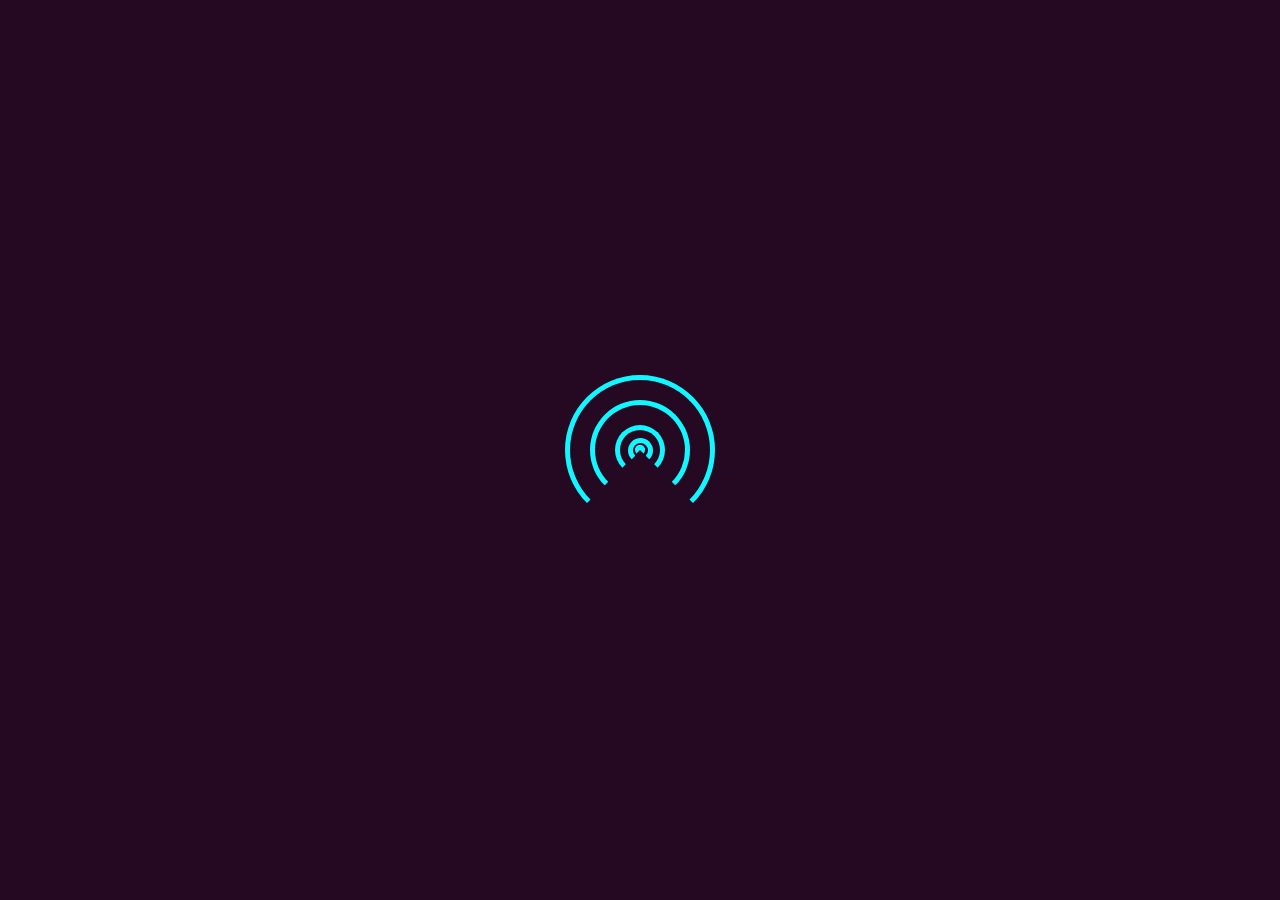
<file: index.html>
<!DOCTYPE html>
<html lang="en">
<head>
    <meta charset="UTF-8">
    <meta name="viewport" content="width=device-width, initial-scale=1.0">
    <title>Champion || Portfolio Website</title>
    <link rel="stylesheet" href="./Stylesheet/style.css">
    <link rel="stylesheet" href="./Stylesheet/media-quary.css">
    <link rel="stylesheet" href="./Stylesheet/circle-loader.css">
   <link rel="icon" href="./My-Image/E-logo3 (1).png" type="image/x-icon">
    <link href='https://unpkg.com/boxicons@2.1.4/css/boxicons.min.css' rel='stylesheet'>
    <link rel="preconnect" href="https://fonts.googleapis.com">
<link rel="preconnect" href="https://fonts.gstatic.com" crossorigin>
<link href="https://fonts.googleapis.com/css2?family=Poppins:ital,wght@0,100;0,200;0,300;0,400;0,500;0,600;0,700;0,800;0,900;1,100;1,200;1,300;1,400;1,500;1,600;1,700;1,800;1,900&display=swap" rel="stylesheet">
<!-- AOS CSS -->
<link href="https://cdn.jsdelivr.net/npm/aos@2.3.4/dist/aos.css" rel="stylesheet">
</head>
<body>


     <!-- Your existing HTML content -->
    
        <!-- Loader -->
        <div id="loader-container">
            <div class="loader loader-1"></div>
            <div class="loader loader-2"></div>
            <div class="loader loader-3"></div>
            <div class="loader loader-4"></div>
            <div class="loader loader-5"></div>
        </div>

    
    <!-- header site -->

    <header>
        <div class="logo">
            <img src="./My-Image/E-logo3 (1).png" alt="" width="100px" height="auto" loading="lazy">
             <!-- <h5 class="log">champion-tech</h5> -->
        </div>
        <ul class="navlist">
            <li><a href="./index.html">Home</a></li>
            <li><a href="./Portfolio/about.html">About</a></li>
            <li><a href="./Portfolio/service.html">Services</a></li>
            <li><a href="./Portfolio/skills.html">Skills</a></li>
             <li><a href="./Portfolio/portfolio.html">Portfolio</a></li>
            <li><a href="./Portfolio/contact.html">Contact</a></li>
        </ul>
        <div id="menu-icon" class="bx bx-menu"></div> 
    </header>

 

    <!--home section----------------------------------------->

    <section id="home" class="home">
        <div class="home-content">
            <h1>Hi! I'm Isaac Miracle Ifeanyi</h1>
            <div class="change-text">
                <h3>i'm a</h3>
                <h3>
                    <span class="word">Web&nbsp;Developer</span>
                    <span class="word">Cycber&nbsp;Security&nbsp;Expert</span>
                    <span class="word">Net&nbsp;worker</span>
                </h3>
            </div>

            <p>
                Web Developer and Cybersecurity Expert focused on crafting user-friendly web applications while implementing robust security measures to safeguard digital assets.  
                
            </p>

            <div class="info-box">
                <div class="email-info">
                    <h5>Email :</h5>
                    <span><a href="#">isaacmiracleifeanyidetails@gmail.com</a></span>
                </div>
                <div class="contact-info">
                    <h5>Phone :</h5>
                    <span><a href="#">08126900177</a></span>
                    <span><a href="#">09082876719</span>
                </div>
            </div>


            <div class="btn-box">
                <a href="./Portfolio/contact.html" class="btn">Contact me</a>
            </div>


            <div class="social-icons">
                <a href="#"><i class='bx bxl-facebook'></i></a>
                <a href="#"><i class='bx bxl-instagram' ></i></a>
                <a href="#"><i class='bx bxl-twitter' ></i></a>
                <a href="#"><i class='bx bx-git-merge' ></i></a>
                <a href="#"><i class='bx bxl-github' ></i></a>
            </div> 
            
        </div>

        <div class="home-image" data-aos="zoom-in">
            <div class="img-box">
                <img src="./My-Image/IMG_1337.JPG" alt="" loading="lazy">
            </div>
        </div>
    </section>

    <!--footer section----------------------------------------->
<!-- 
    <footer>
        <p>Copyright &copy; 2024 by champion-tech || All Right Reservd</p>
        <a href="../index.html"><i class='bx bx-up-arrow-alt'></i></a>
    </footer> -->


        <!-- script JS -->
    <script src="./Js/script.js"></script>
      <!-- header JS -->
    <script src="./Js/header.js"></script>
   <!-- AOS JS -->
<script src="https://cdn.jsdelivr.net/npm/aos@2.3.4/dist/aos.js"></script>

<script>
  AOS.init();
</script>

</body>
</html>
</file>
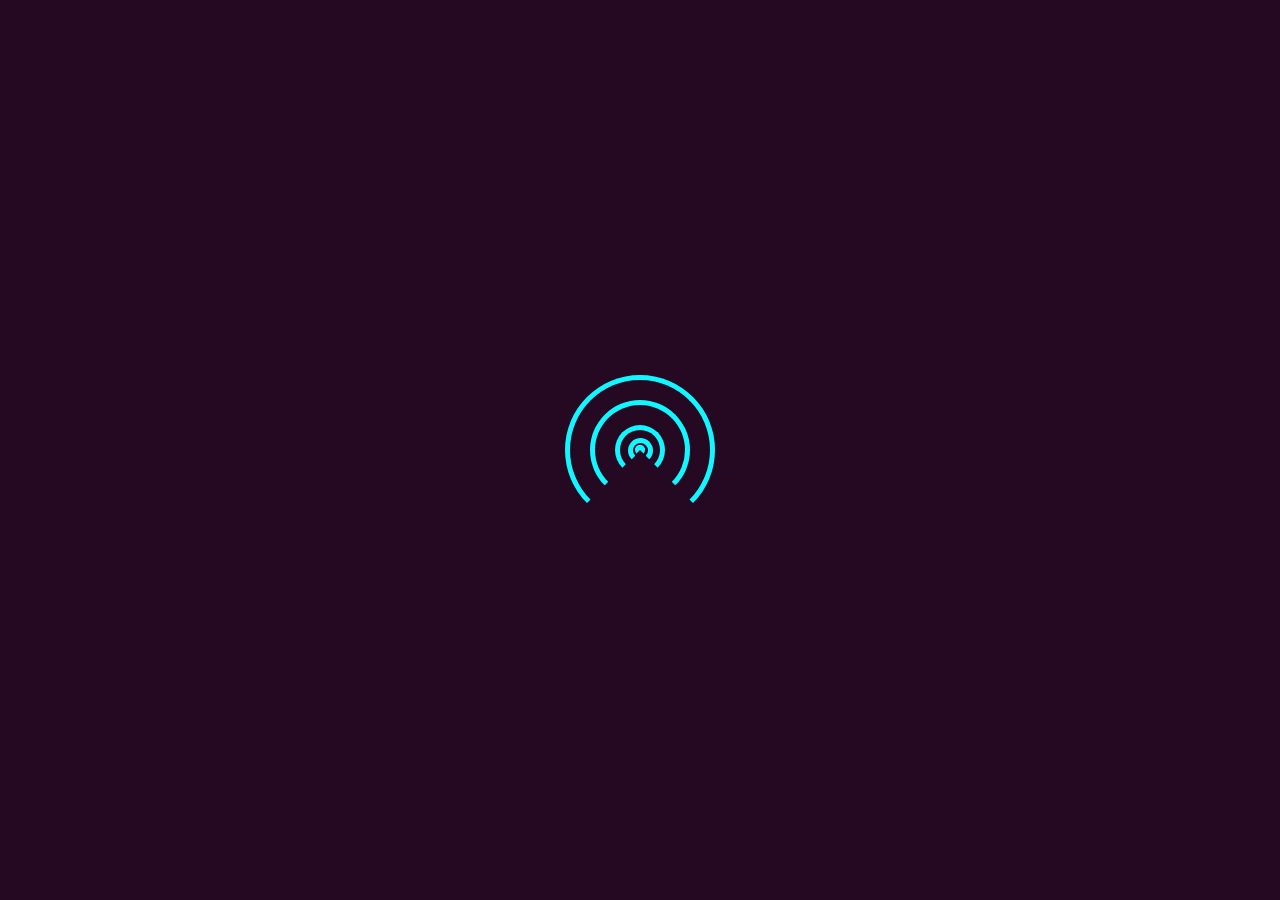
<file: Portfolio/about.html>
<!DOCTYPE html>
<html lang="en">
<head>
    <meta charset="UTF-8">
    <meta name="viewport" content="width=device-width, initial-scale=1.0">
    <title>Champion || Portfolio Website</title>
    <link rel="stylesheet" href="../Stylesheet/style.css">
    <link rel="stylesheet" href="../Stylesheet/media-quary.css">
    <link rel="stylesheet" href="../Stylesheet/circle-loader.css">
    <link rel="icon" href="../My-Image/E-logo3 (1).png" type="image/x-icon">
    <link href='https://unpkg.com/boxicons@2.1.4/css/boxicons.min.css' rel='stylesheet'>
    <link rel="preconnect" href="https://fonts.googleapis.com">
<link rel="preconnect" href="https://fonts.gstatic.com" crossorigin>
<link href="https://fonts.googleapis.com/css2?family=Poppins:ital,wght@0,100;0,200;0,300;0,400;0,500;0,600;0,700;0,800;0,900;1,100;1,200;1,300;1,400;1,500;1,600;1,700;1,800;1,900&display=swap" rel="stylesheet">
<!-- AOS CSS -->
<link href="https://cdn.jsdelivr.net/npm/aos@2.3.4/dist/aos.css" rel="stylesheet">
</head>
<body>


     <!-- Your existing HTML content -->
    
        <!-- Loader -->
        <div id="loader-container">
            <div class="loader loader-1"></div>
            <div class="loader loader-2"></div>
            <div class="loader loader-3"></div>
            <div class="loader loader-4"></div>
            <div class="loader loader-5"></div>
        </div>

    
    <!-- header site -->

    <header>
        <div class="logo">
            <img src="../My-Image/E-logo3 (1).png" alt="" width="100px" height="auto" loading="lazy">
             <!-- <h5 class="log">champion-tech</h5> -->
        </div>
        <ul class="navlist">
            <li><a href="../index.html">Home</a></li>
            <li><a href="../Portfolio/about.html">About</a></li>
            <li><a href="../Portfolio/service.html">Services</a></li>
            <li><a href="../Portfolio/skills.html">Skills</a></li>
             <li><a href="../Portfolio/portfolio.html">Portfolio</a></li>
            <li><a href="../Portfolio/contact.html">Contact</a></li>
        </ul> 
        <div id="menu-icon" class="bx bx-menu"></div> 
    </header>
 
    
     <!--About section----------------------------------------->

     <section id="about" class="about">
        <div class="img-about" data-aos="zoom-in-up">
            <img src="../My-Image/IMG_1337.JPG" alt="" loading="lazy">
        </div>
    
        <div class="about-content" data-aos="zoom-in-up">
            <h2>Personal Insight</h2> <br>
            <p>
                Hi, I’m Isaac Miracle Ifeanyi, a seasoned web developer with years of experience in crafting responsive, user-friendly websites and web applications. My passion for coding and problem-solving drives me to stay at the forefront of web technologies and design trends. Over the years, I’ve honed my skills in HTML, CSS, JavaScript, and various frameworks, ensuring each project I undertake is built with precision and creativity.
                I thrive on turning complex challenges into seamless digital experiences, and I am committed to delivering high-quality work that meets the unique needs of each client. My portfolio showcases a range of projects, from sleek corporate websites to dynamic e-commerce platforms, reflecting my versatility and dedication to excellence.       
                <span id="more-text" style="display: none; color: #f5f5f5;">
                    When I’m not coding, I enjoy exploring new tech innovations, contributing to open-source projects, and continuously learning to keep my skills sharp. Let’s connect and create something amazing together.
                </span>
            </p>
    
            <div class="btn-box">   
                <a href="#" id="toggle-btn" class="btn butn">Read More!</a>
            </div>
        </div>
    </section>



    

    

        <!-- header JS -->
     <script src="../Js/header.js"></script>
        <!-- AOS JS -->
<script src="https://cdn.jsdelivr.net/npm/aos@2.3.4/dist/aos.js"></script>

<script>
  AOS.init();
</script>


    <!-- -----------Implement toggle functionality to show/hide additional text in the 'About Me' section ------------>
    <script>
        const toggleBtn = document.getElementById('toggle-btn');
        const moreText = document.getElementById('more-text');
        let isTextVisible = false;
    
        toggleBtn.addEventListener('click', function(event) {
            event.preventDefault();
            isTextVisible = !isTextVisible;
            moreText.style.display = isTextVisible ? 'inline' : 'none';
            toggleBtn.textContent = isTextVisible ? 'Read Less!' : 'Read More!';
        });
    </script>

</body>
</html>
</file>
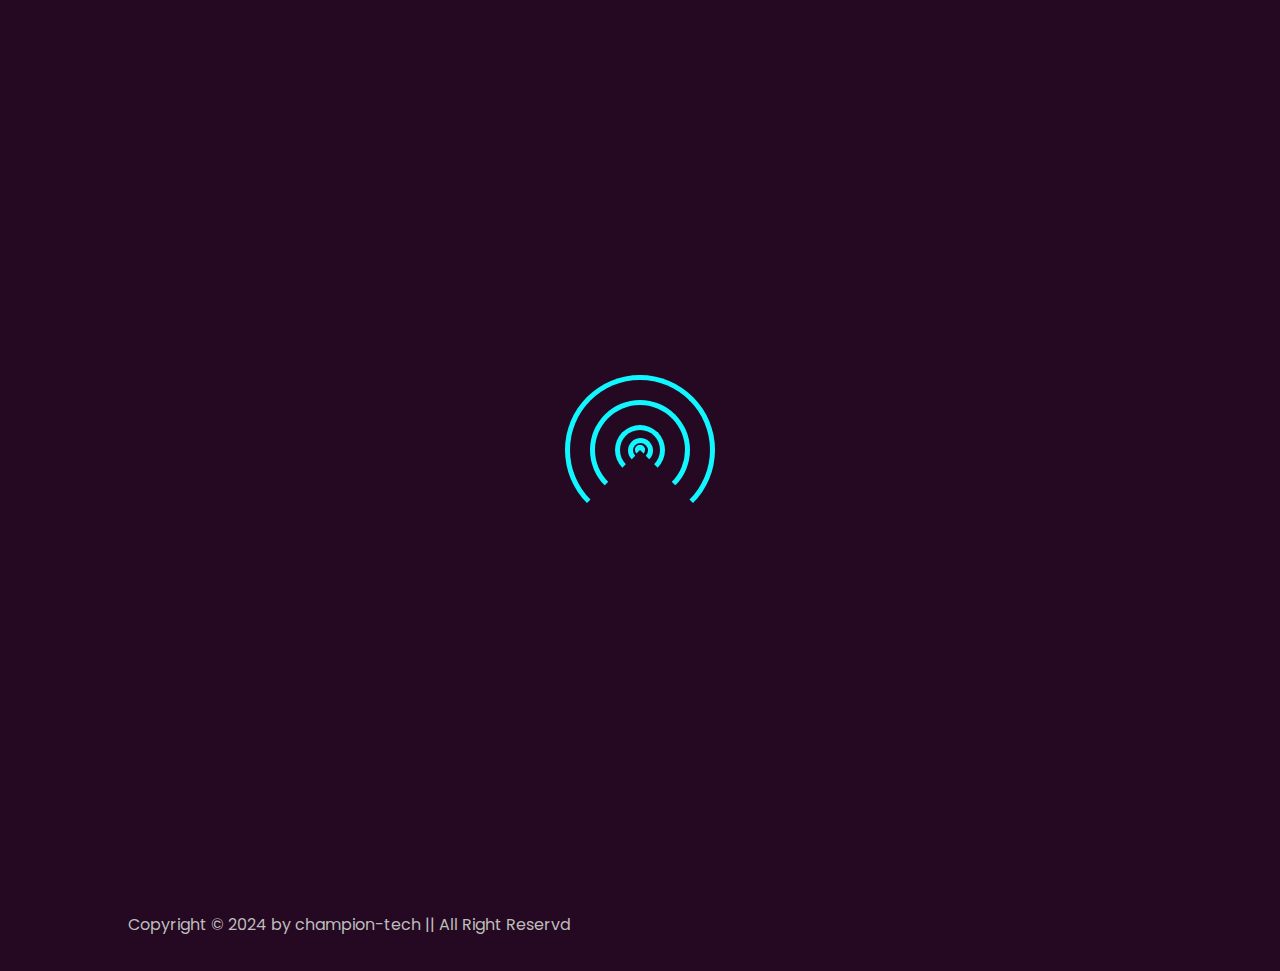
<file: Portfolio/contact.html>
<!DOCTYPE html>
<html lang="en">
<head>
    <meta charset="UTF-8">
    <meta name="viewport" content="width=device-width, initial-scale=1.0">
    <title>Champion || Portfolio Website</title>
    <link rel="stylesheet" href="../Stylesheet/style.css">
    <link rel="stylesheet" href="../Stylesheet/media-quary.css">
    <link rel="stylesheet" href="../Stylesheet/circle-loader.css">
    <link rel="icon" href="../My-Image/E-logo3 (1).png" type="image/x-icon">
    <link href='https://unpkg.com/boxicons@2.1.4/css/boxicons.min.css' rel='stylesheet'>
    <link rel="preconnect" href="https://fonts.googleapis.com">
<link rel="preconnect" href="https://fonts.gstatic.com" crossorigin>
<link href="https://fonts.googleapis.com/css2?family=Poppins:ital,wght@0,100;0,200;0,300;0,400;0,500;0,600;0,700;0,800;0,900;1,100;1,200;1,300;1,400;1,500;1,600;1,700;1,800;1,900&display=swap" rel="stylesheet">
<!-- AOS CSS -->
<link href="https://cdn.jsdelivr.net/npm/aos@2.3.4/dist/aos.css" rel="stylesheet">
</head>
<body>

    
    <!-- header site -->
  
    <header>
        <div class="logo">
            <img src="../My-Image/E-logo3 (1).png" alt="" width="100px" height="auto">
             <!-- <h5 class="log">champion-tech</h5> -->
        </div>
        <ul class="navlist">
            <li><a href="../index.html">Home</a></li>
            <li><a href="../Portfolio/about.html">About</a></li>
            <li><a href="../Portfolio/service.html">Services</a></li>
            <li><a href="../Portfolio/skills.html">Skills</a></li>
             <li><a href="../Portfolio/portfolio.html">Portfolio</a></li>
            <li><a href="../Portfolio/contact.html">Contact</a></li>
        </ul>
        <div id="menu-icon" class="bx bx-menu"></div> 
    </header>


    <!-- Your existing HTML content -->
    
        <!-- Loader -->
        <div id="loader-container">
            <div class="loader loader-1"></div>
            <div class="loader loader-2"></div>
            <div class="loader loader-3"></div>
            <div class="loader loader-4"></div>
            <div class="loader loader-5"></div>
        </div>


     <!--Contact section----------------------------------------->
     <section id="contact" class="contact">
        <div class="main-text">
            <span>Ask me questions</span>
            <h2>Contact Me</h2>
        </div>
    
        <form action="https://formspree.io/f/myzgwoab" method="POST">
            <input type="text" name="name" placeholder="Your Name" required>
            <input type="email" name="_replyto" placeholder="Your Email" required>
            <input type="text" name="address" placeholder="Your Address">
            <input type="text" name="phone" placeholder="Your Phone Number">
            <textarea name="message" cols="30" rows="10" placeholder="Your Message" required></textarea>
            <div class="btn-box formbtn">
                <button type="submit">Send Message</button>
            </div>
        </form>
    </section>
    


       <!--footer section----------------------------------------->

       <footer>
            <p>Copyright &copy; 2024 by champion-tech || All Right Reservd</p>
            <!-- <a href="../index.html"><i class='bx bx-up-arrow-alt'></i></a> -->
       </footer>

      <!-- header JS --> 
    <script src="../Js/header.js"></script>
       <!-- AOS JS -->
<script src="https://cdn.jsdelivr.net/npm/aos@2.3.4/dist/aos.js"></script>

<script>
  AOS.init();
</script>

</body>
</html>
</file>
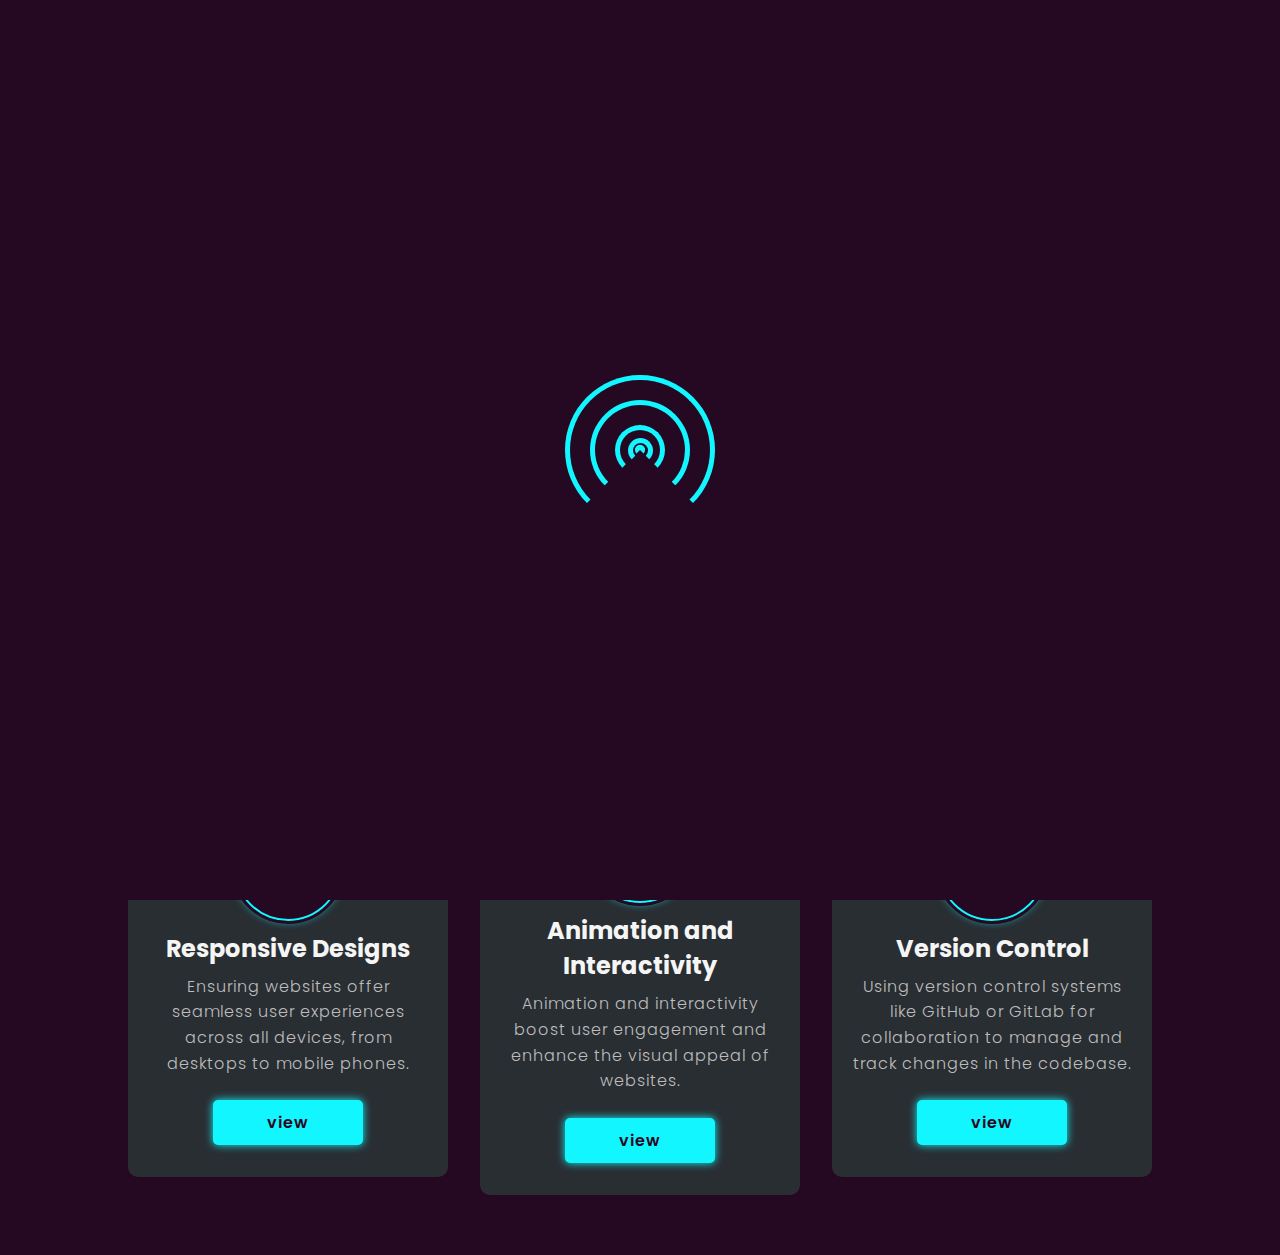
<file: Portfolio/service.html>
<!DOCTYPE html>
<html lang="en">
<head>
    <meta charset="UTF-8">
    <meta name="viewport" content="width=device-width, initial-scale=1.0">
    <title>Champion || Portfolio Website</title>
    <link rel="stylesheet" href="../Stylesheet/style.css">
    <link rel="stylesheet" href="../Stylesheet/media-quary.css">
    <link rel="stylesheet" href="../Stylesheet/circle-loader.css">
    <link href="https://unpkg.com/aos@2.3.1/dist/aos.css" rel="stylesheet">
    <link rel="icon" href="../My-Image/E-logo3 (1).png" type="image/x-icon">
    <link href='https://unpkg.com/boxicons@2.1.4/css/boxicons.min.css' rel='stylesheet'>
    <link rel="preconnect" href="https://fonts.googleapis.com">
<link rel="preconnect" href="https://fonts.gstatic.com" crossorigin>
<link href="https://fonts.googleapis.com/css2?family=Poppins:ital,wght@0,100;0,200;0,300;0,400;0,500;0,600;0,700;0,800;0,900;1,100;1,200;1,300;1,400;1,500;1,600;1,700;1,800;1,900&display=swap" rel="stylesheet">
<!-- AOS CSS -->
<link href="https://cdn.jsdelivr.net/npm/aos@2.3.4/dist/aos.css" rel="stylesheet">
</head>
<body>


    
    <!-- Your existing HTML content -->
    
        <!-- Loader -->
        <div id="loader-container">
            <div class="loader loader-1"></div>
            <div class="loader loader-2"></div>
            <div class="loader loader-3"></div>
            <div class="loader loader-4"></div>
            <div class="loader loader-5"></div>
        </div>

    
    <!-- header site -->

    <header>
        <div class="logo">
            <img src="../My-Image/E-logo3 (1).png" alt="" width="100px" height="auto" loading="lazy">
             <!-- <h5 class="log">champion-tech</h5> -->
        </div>
        <ul class="navlist">
            <li><a href="../index.html">Home</a></li>
            <li><a href="../Portfolio/about.html">About</a></li>
            <li><a href="../Portfolio/service.html">Services</a></li>
            <li><a href="../Portfolio/skills.html">Skills</a></li>
             <li><a href="../Portfolio/portfolio.html">Portfolio</a></li>
            <li><a href="../Portfolio/contact.html">Contact</a></li>
        </ul>
        <div id="menu-icon" class="bx bx-menu"></div> 
    </header>


     <!--service section----------------------------------------->

     <section id="services" class="services">
        <div class="main-text">
            <span>Ways I Can Support You</span>
            <h2>Our services</h2>
        </div>
        <div class="section-services">
            <div class="service-box"> 
                <i class='bx bx-webcam service-icon'></i>
                <h3>Web Development</h3>
                <p>
                    Designing and building fully tailored websites that reflect the client’s brand and meet specific business objectives, ensuring they are user-friendly.
                    <span class="more-text" style="display: none; color: #bdbdbd;"> This includes responsive designs, SEO-friendly structure, and optimized load times to improve user experience.</span>
                </p>
                <div class="btn-box service-btn">
                    <a href="#" class="toggle-btn btn butn">view</a>
                </div>           
            </div>
        
            <div class="service-box">
                <i class='bx bx-library service-icon'></i>
                <h3>Frameworks and Libraries</h3>
                <p>
                    Utilizing front-end frameworks and libraries like React, Angular, or Vue.js to build dynamic and interactive web applications.
                    <span class="more-text" style="display: none; color: #bdbdbd;"> These tools speed up development, ensure maintainability, and allow us to create rich user experiences with fewer resources.</span>
                </p>
                <div class="btn-box service-btn">
                    <a href="#" class="toggle-btn btn butn">view</a>
                </div>  
            </div>
        
            <div class="service-box">
                <i class='bx bxl-sketch service-icon'></i>
                <h3>Website Security</h3>
                <p>
                    Applying robust security measures to safeguard websites against cyber threats and vulnerabilities.
                    <span class="more-text" style="display: none; color: #bdbdbd;"> This includes setting up secure firewalls, regular security audits, and implementing SSL certificates.</span>
                </p>
                <div class="btn-box service-btn">
                    <a href="#" class="toggle-btn btn butn">view</a>
                </div>  
            </div>  
            
            <div class="service-box">
                <i class='bx bxl-medium service-icon'></i>
                <h3>Responsive Designs</h3>
                <p>
                    Ensuring websites offer seamless user experiences across all devices, from desktops to mobile phones.
                    <span class="more-text" style="display: none; color: #bdbdbd;"> Our designs adapt beautifully to various screen sizes, optimizing usability and accessibility.</span>
                </p>
                <div class="btn-box service-btn">
                    <a href="#" class="toggle-btn btn butn">view</a>
                </div>  
            </div> 
        
            <div class="service-box">
                <i class='bx bxs-conversation service-icon'></i>
                <h3>Animation and Interactivity</h3>
                <p>
                    Animation and interactivity boost user engagement and enhance the visual appeal of websites.
                    <span class="more-text" style="display: none; color: #bdbdbd;"> Interactive elements create enjoyable user experiences and can highlight essential features effectively.</span>
                </p>
                <div class="btn-box service-btn">
                    <a href="#" class="toggle-btn btn butn">view</a>
                </div>  
            </div> 
        
            <div class="service-box">
                <i class='bx bxl-gitlab service-icon'></i>
                <h3>Version Control</h3>
                <p>
                    Using version control systems like GitHub or GitLab for collaboration to manage and track changes in the codebase.
                    <span class="more-text" style="display: none; color: #bdbdbd;"> Version control allows for seamless collaboration, tracking changes over time, and rollback to previous versions when needed.</span>
                </p>
                <div class="btn-box service-btn">
                    <a href="#" class="toggle-btn btn butn">view</a>
                </div>  
            </div> 
        </div>

     </section>


       <!-- header JS -->
     <script src="../Js/header.js"></script>
   <!-- AOS JS -->
   <script src="https://cdn.jsdelivr.net/npm/aos@2.3.4/dist/aos.js"></script>

   <script>
     AOS.init();
   </script>

   <script>
    // Get all toggle buttons and add event listeners
    const toggleButtons = document.querySelectorAll('.toggle-btn');

    toggleButtons.forEach(toggleBtn => {
        toggleBtn.addEventListener('click', function(event) {
            event.preventDefault(); // Prevent default anchor behavior
            const moreText = this.parentElement.previousElementSibling.querySelector('.more-text'); // Get corresponding more-text
            let isTextVisible = moreText.style.display === 'inline'; // Check current visibility

            moreText.style.display = isTextVisible ? 'none' : 'inline'; // Toggle visibility
            this.textContent = isTextVisible ? 'View!' : 'Hide!'; // Update button text
        });
    });
</script>
   
</body>
</html>
</file>
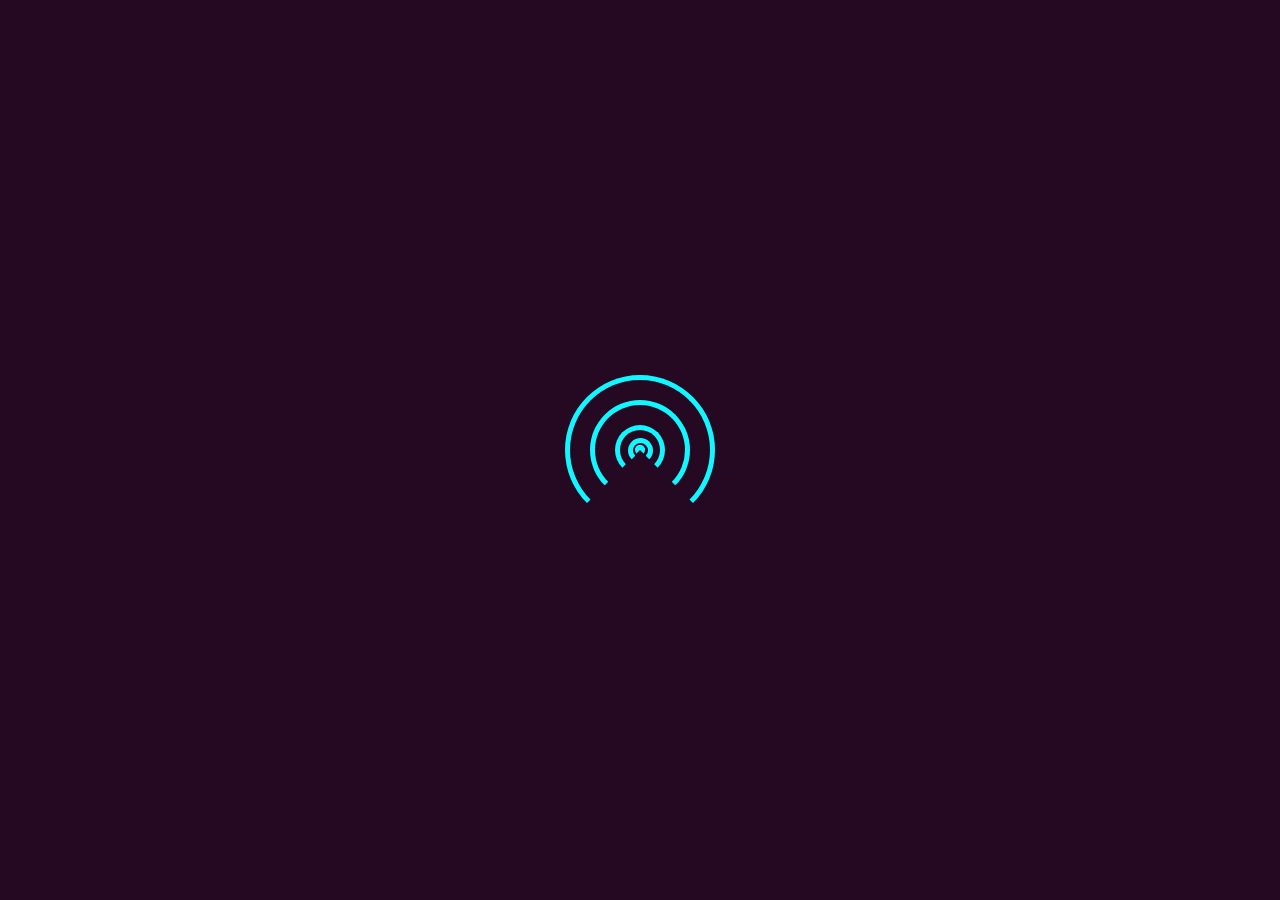
<file: Portfolio/skills.html>
<!DOCTYPE html>
<html lang="en">
<head>
    <meta charset="UTF-8">
    <meta name="viewport" content="width=device-width, initial-scale=1.0">
    <title>Champion || Portfolio Website</title>
    <link rel="stylesheet" href="../Stylesheet/style.css">
    <link rel="stylesheet" href="../Stylesheet/media-quary.css">
    <link rel="stylesheet" href="../Stylesheet/circle-loader.css">
    <link rel="icon" href="../My-Image/E-logo3 (1).png" type="image/x-icon">
    <link href='https://unpkg.com/boxicons@2.1.4/css/boxicons.min.css' rel='stylesheet'>
    <link rel="preconnect" href="https://fonts.googleapis.com">
<link rel="preconnect" href="https://fonts.gstatic.com" crossorigin>
<link href="https://fonts.googleapis.com/css2?family=Poppins:ital,wght@0,100;0,200;0,300;0,400;0,500;0,600;0,700;0,800;0,900;1,100;1,200;1,300;1,400;1,500;1,600;1,700;1,800;1,900&display=swap" rel="stylesheet">
<!-- AOS CSS -->
<link href="https://cdn.jsdelivr.net/npm/aos@2.3.4/dist/aos.css" rel="stylesheet">
</head>
<body>


    <!-- Your existing HTML content -->
    
        <!-- Loader -->
        <div id="loader-container">
            <div class="loader loader-1"></div>
            <div class="loader loader-2"></div>
            <div class="loader loader-3"></div>
            <div class="loader loader-4"></div>
            <div class="loader loader-5"></div>
        </div>

    
    <!-- header site -->
  
    <header>
        <div class="logo">
            <img src="../My-Image/E-logo3 (1).png" alt="" width="100px" height="auto">
             <!-- <h5 class="log">champion-tech</h5> -->
        </div>
        <ul class="navlist">
            <li><a href="../index.html">Home</a></li>
            <li><a href="../Portfolio/about.html">About</a></li>
            <li><a href="../Portfolio/service.html">Services</a></li>
            <li><a href="../Portfolio/skills.html">Skills</a></li>
             <li><a href="../Portfolio/portfolio.html">Portfolio</a></li>
            <li><a href="../Portfolio/contact.html">Contact</a></li>
        </ul>
        <div id="menu-icon" class="bx bx-menu"></div> 
    </header>


     <!--skills section----------------------------------------->

     <section id="skills" class="skills">
        <div class="main-text">
            <span>Technical and Professional</span>
            <h2>My Skills</h2>
        </div>
    
        <div class="skill-main">
            <div class="skill-left">
                <h3>Technical Skills</h3>
                <div class="skill-bar">
                    <div class="info">
                        <p>Tailwind CSS</p>
                        <p>80%</p>
                    </div>
                    <div class="bar">
                        <span class="tailwind"></span>
                    </div>
                </div>
    
                <div class="skill-bar">
                    <div class="info">
                        <p>HTML / CSS</p>
                        <p>75%</p>
                    </div>
                    <div class="bar">
                        <span class="css"></span>
                    </div>
                </div>
    
                <div class="skill-bar">
                    <div class="info">
                        <p>JavaScript</p>
                        <p>62%</p>
                    </div>
                    <div class="bar">
                        <span class="javascript"></span>
                    </div>
                </div>
    
                <div class="skill-bar">
                    <div class="info">
                        <p>React</p>
                        <p>62%</p>
                    </div>
                    <div class="bar">
                        <span class="figma"></span>
                    </div>
                </div>
            </div>
    
            <div class="skill-right">
                <h3>Professional Skills</h3>
                <div class="professional">
                    <div class="box">
                        <div class="circle" data-dots="80" data-percent="90"></div>
                        <div class="text">
                            <big>90%</big>
                            <small>Teamwork</small>
                        </div>
                    </div>
    
                    <div class="box">
                        <div class="circle" data-dots="80" data-percent="80"></div>
                        <div class="text">
                            <big>80%</big>
                            <small>Creativity</small>
                        </div>
                    </div>
    
                    <div class="box">
                        <div class="circle" data-dots="80" data-percent="55"></div>
                        <div class="text">
                            <big>55%</big>
                            <small>Project Management</small>
                        </div>
                    </div>
    
                    <div class="box">
                        <div class="circle" data-dots="80" data-percent="70"></div>
                        <div class="text">
                            <big>70%</big>
                            <small>Communication</small>
                        </div>
                    </div>
                </div>
            </div>
        </div>
    </section>


          <!--footer section----------------------------------------->

          <footer>
            <p>Copyright &copy; 2024 by champion-tech || All Right Reservd</p>
            <!-- <a href="../index.html"><i class='bx bx-up-arrow-alt'></i></a> -->
       </footer>
      
         <!-- skills JS -->
    <script src="../Js/skills.js"></script>
      <!-- header JS -->
    <script src="../Js/header.js"></script>
       <!-- AOS JS -->
<script src="https://cdn.jsdelivr.net/npm/aos@2.3.4/dist/aos.js"></script>

<script>
  AOS.init();
</script>

</body>
</html>
</file>
<file: Stylesheet/style.css>
* {
    padding: 0;
    margin: 0;
    box-sizing: border-box;
    list-style: none;
    /* scroll-behavior: smooth; */
    text-decoration: none;
}

:root {
    --text-color : #f5f5f5;
    --hover-color:#12f7ff;
    --bg-color:#250821;
    --secon-bg-color: #292e33;
    --big-font:2.5rem;
    --normal-font:2rem;
    --neon-box-shadow:0 0 .5rem #12f7ff;
    --h2-font:3rem;
    --font-neon-text-shadow:0 0 10px rgba(18,247,255,0.3),
    0 0 20px rgba(18,247,255,0.3),
    0 0 30px rgba(18,247,255,0.3),
    0 0 40px rgba(18,247,255,0.3),
    0 0 70px rgba(18,247,255,0.3),
    0 0 80px rgba(18,247,255,0.3),
    0 0 100px rgba(18,247,255,0.3),
    0 0 150px rgba(18,247,255,0.3);
}

/* *--------------- scrollbar--------------------- */

::-webkit-scrollbar {
    height: 0;
    width: .5rem;
}

::-webkit-scrollbar-track {
    background: var(--secon-bg-color);
}

::-webkit-scrollbar-thumb {
    background: var(--hover-color);
    border-radius: 5rem;
}



body {
    font-family: "Poppins",sans-serif;
    background-color: var(--bg-color);
    color: var(--text-color);
  
}

header {
    position: fixed;
    top: 0;
    left: 0;
    z-index: 1000;
    border-bottom: 1px solid transparent;
    display: flex;
    justify-content: space-between;
    align-items: center;
    width: 100%;
    padding: 10px 10% 10px 50px;
    height: 90px;
    background-color: #250821;
}

header.sticky {
    border-bottom: 2px solid var(--secon-bg-color);
    padding: 12px 10%;
   
}


span {
    color: var(--hover-color);
}

.navlist {
    display: flex;
}

.navlist a {
    color: var(--text-color);
    font-weight: 500;
    padding: 10px 20px;
    user-select: none;
}

.navlist a:hover {
    color: var(--hover-color);
    text-shadow: 0 0 10px rgba(18, 247, 255, 0.6),
    0 0 20px rgba(18,247,255,0.6),
    0 0 60px rgba(18,247,255,0.6),
    0 0 40px rgba(18,247,255,0.6),
    0 0 70px rgba(18,247,255,0.6),
    0 0 80px rgba(18,247,255,0.6),
    0 0 100px rgba(18,247,255,0.6),
    0 0 150px rgba(18,247,255,0.6);
}

.navlist a.active {
    color: var(--hover-color);
}

#menu-icon {
    display: none;
    font-size: 1.8rem;
    z-index: 10001;
    margin-left: 25px;
    border-radius: 3px;
    color: var(--secon-bg-color);
    background: var(--hover-color);
    cursor: pointer;
}


/*----------- circle loader----------------------- */

.hidden {
    visibility: hidden;
    opacity: 0;
    transition: visibility 0s, opacity 0.5s linear;
}

.visible {
    visibility: visible;
    opacity: 1;
    transition: visibility 0s, opacity 0.5s linear;
}



/* ----------------------------Home section css------------------------------------ */

section { 
    padding: 60px 10%;
}

.home {
    min-height: 100vh;
    width: 100%;
    height: 100%;
    display: grid;
    grid-template-columns: repeat(2,1fr);
    align-items: center;
    grid-gap: 4em;
 
}

.home-content {
    max-width: 600px;
    margin-top: 120px;
}

.home-content h1 {
    font-size: var(--big-font);
    font-weight: 700;
    text-wrap: nowrap;
    line-height: 1.6;
}

.change-text {
    font-size: 1.5rem;
    font-weight: 600;
}

.change-text h3 {
    display: inline-flex;
    margin: 0;
    vertical-align: top;
}

.change-text h3 .word {
    position: absolute;
    display: flex;
    opacity: 0; 
    
}

.change-text h3 .word .letter{
    transform-origin: center center 25px;
}

.change-text h3 .word .letter.out {
    transform: rotateX(90deg);
    transition: 0.32s cubic-bezier(0.6,0,0.7,0.2);
}

.change-text h3 .word .letter.in {
    transition: 0.38s ease;
}

.change-text h3 .word .letter.behind {
    transform: rotateX(-90deg);
}

.home-content p {
    color: #bdbdbd;
    line-height: 1.6;
    padding-top: 12px;
}


.info-box {
    display: inline-flex;
    justify-content: space-between;
    align-items: center;
    width: 300px;
    margin: 1rem 0 2rem;
}

.email-info .contact-info, span a {
    color: #bdbdbd;
    /* color: var(--hover-color); */
}

.contact-info {
    margin-left: 30px;
    line-height: 25px;
}


.info-box h5 {
    font-weight: 600;
    color: var(--text-color);
    font-size: 1rem;
}


.info-box span {
    font-size: .9rem;
    color: #bdbdbd;
}

.btn-box {
    display: flex;
    justify-content: start;
    width: 320px;
    height: 45px;
    /* column-gap: 5rem; */
}  

.btn-box a.btn {
    display: inline-flex;
    justify-content: center;
    align-items: center;
    width: 150px;
    height: 100%;
    background: var(--hover-color);
    color: var(--bg-color);
    font-size: 1rem;
    letter-spacing: 1px;
    font-weight: 600;
    transition: .6s;
    box-shadow: var(--neon-box-shadow);
    border-radius: 5px; 
    position: relative;overflow: hidden;
    z-index: 1;
    border: 2px solid var(--hover-color); 
} 

a.btn:hover{
    color: var(--hover-color)
}

a.btn::before{
    content: "";
    position: absolute;
    top: 0;
    left: 0;
    background: var(--bg-color);
    width: 0;
    height: 100%;
    z-index: -1;
    transition: .4s;
}

a.btn:hover::before{
    width: 100%;
}

a.btn:nth-child(2){
    background: var(--bg-color);
    color: var(--hover-color);
}

a.btn:nth-child(2):hover{
    color: var(--bg-color);
}

a.btn:nth-child(2)::before{
    background: var(--hover-color);
}

.social-icons{
    margin-top: 4rem;
    display: flex;
    justify-content: space-between;
    width: 220px;
    height: 40px;
} 

.social-icons a{
    display: inline-flex;
    width: 50px;
    height: 100%;
    justify-content: center;
    align-items: center;
    background: var(--bg-color);
    color: var(--hover-color);
    font-size: 1rem;
    transition: .6s;
    box-shadow: 0 0 0.3rem #12f7ff;
    border: 2px solid var(--hover-color);
    position: relative;
    z-index: 1;
    overflow: hidden;
    border-radius: 5px;
    
}

.social-icons a i {
    font-size: 1.5rem;
}

.social-icons a:hover{
    color: var(--bg-color);
}

.social-icons a::before {
    content: "";
    position: absolute;
    left: o;
    top: 0;
    width: 0;
    background: var(--hover-color);
    height: 100%;
    transition: .6s;
    z-index: -1;
}

.social-icons a:hover::before{
    width: 100%;
}

.home-image {
    position: relative;
}

.img-box {
    text-align: center;
}

.img-box img{
    width: 100%;
    max-width: 360px;
    height: auto;
    border-radius: 20%;
    border-left: 20px solid #ffffffe2;
    border-right: 20px solid #12f7ff;
    border-top: 20px solid #12f7ff;
    border-bottom: 20px solid #ffffffe2;
    margin-top: 90px;
    box-shadow: var(--neon-box-shadow);
    background-color: #12f7ff;
    user-select: none;

}


/* ---------------------------About section css------------------------------- */

.about {
    display: flex;
    justify-content: center;
    align-items: center;
    gap: 2em;
    margin-top: 40px;
}

.about .img-about{
    text-align: center;
    position: relative;
}

.img-about img{
    max-width: 360px;
    height: auto;
    border-radius: 20%;
    border-left: 20px solid #ffffffe2;
    border-right: 20px solid #12f7ff;
    border-top: 20px solid #12f7ff;
    border-bottom: 20px solid #ffffffe2;
    margin-top: 40px;
    user-select: none;
    background-color: #12f7ff;
} 

.about-content {
    margin: 0 0 100px 40px;
}

.about-content h2 {
    color: var(--hover-color);
    font-weight: 700;
    font-size: var(--normal-font);
}

.about-content p {
    color: #fdfdfd;
    font-weight: 300;
    margin-bottom: 1.5rem;
    letter-spacing: 1px; 
    line-height: 1.4; 
}


 
/* services section css------------------------------------------------- */

.main-text {
    width: 100%;
    text-align: center;
    margin: 5.5rem 0 2rem 0;
    color: var(--hover-color);
   
}

.main-text{
    font-weight: 700;
    font-size: var(--normal-font);
}

.main-text span {
    color: #fdfdfd;
    font-size: .8rem;
    font-weight: 200;
    letter-spacing: 2px;
    text-transform: uppercase ;
}

.section-services {
    display: flex;
    justify-content: center;
    align-items: center;
    flex-wrap: wrap;
    gap: 2em;
}

.section-services .service-box{
    flex: 1 1 18rem;
    padding: 2rem 1rem 2rem;
    text-align: center;
    background: var(--secon-bg-color);
    transition: transform .4s;
    border-radius: 10px;
}

.service-btn {
    width: auto;
    justify-content: center;
}

.service-box:hover{
    transform:translateY(-.7rem)
}

.service-icon{
    border: 2px solid var(--hover-color);
    padding: 2rem;
    background: var(--bg-color);
    display: flex;
    align-items: center;
    font-size: 2.5rem;
    border-radius: 50%;
    position: relative;
    color: var(--hover-color);
    box-shadow: var(--neon-box-shadow);
    outline: 3px solid var(--bg-color);
}

.service-box h3 {
    font-size: 1.5rem;
    margin-top: 10px;

}

.service-box p {
    margin: .5rem 0 1.5rem 0;
    font-weight: 300;
    letter-spacing: 1px;
    color: #bdbdbd;
    line-height: 1.6;
}


/* .service-box i {
     font-size: 1.6rem;
} */




/* Skills section css------------------------------------------------- */


.skills {
    background: var(--secon-bg-color);
    /* height:70vh;
    margin-top: 80px; */
 
}

.skill-main {
    width: 100%;
    display: grid;
    grid-template-columns: repeat(2,1fr);
    row-gap: 30px;
    column-gap: 50px;
}

.skill-bar {
    margin-bottom: 2.3rem;
}

.skill-main h3 {
    margin-bottom: 2rem;
    font-size: var(--normal-font);
    text-align: center;
}

.skill-main .skill-bar .info {
    display: flex;
    justify-content: space-between;
    align-items: center;
    padding: 0 10px;
}

.skill-main .skill-bar .bar{
    width: 100%;
    height: 10px;
    background: var(--bg-color);
    border-radius: 25px;
    margin-top: 10px;
    position: relative;
}

.skill-bar .bar span{
    width: 50%;
    height: 100%;
   position: absolute;
   left: 0;
   background: var(--hover-color);
   border-radius: 25px;
   box-shadow: var(--neon-box-shadow);   
}


.skill-bar .bar .Html{
    width: 72%;
    animation: html 2s;
}

.skill-bar .bar .css{
    width: 90%;
    animation: css 3s;
}

.skill-bar .bar .javascript{
    width: 80%;
    animation: javascript 4s;
}

.skill-bar .bar .figma{
    width: 62%;
    animation: figma 5s;
}


/* skills Right ------------------------*/

.professional{
    display: grid;
    grid-template-columns: 1fr 1fr;
}

.box {
    position: relative;
    margin: 10px 0;
    flex: 1 1 15rem;
}

.box .text{
    text-align: center;
    color: #fff;
    font-size: 1rem;
}

.box .text big {
    font: 400;
    letter-spacing: 1px;
    position: absolute;
    top: 40%;
    left: 50%;
    transform: translate(-50% , -50%);
}

.box .text small {
    display: block;
    font-weight: 600;
} 

.circle {
    width: 100%;
    height: 120px;
    display: flex;
    justify-content: center;
    align-items: center;
    /* border: 2px solid #fff; */
}

.circle .points {
    width: 2px;
    height: 10px;
    background-color: var(--bg-color);
    position: absolute;
    border-radius: 3px;
    transform: rotate(calc(var(--i)*var(--rot))) translateY(-45px);
  
}

.points.marked{
    animation: glow 0.04s linear forwards;
    animation-delay: calc(var(--i)*0.05s);
}




/* portfolio section css------------------------------------------- */

.fillter-button{
    margin: 2rem;
    text-align: center;
}

.fillter-button .btn{
    background: none;
    outline: none;
    cursor: pointer;
    font-size: .85rem;
    font-weight: 600;
    letter-spacing: .4px;
    margin-left: 1.3rem;
    color: var(--text-color);
    border: 1px solid #fdfdfd;
    padding: 2px 4px;
   
}

.fillter-button .btn:hover{
    color: var(--hover-color);
    border: 1px solid #12f7ff;
}

.portfolio-gallery{
    display: grid;
    grid-template-columns: repeat(auto-fill , minmax(270px , 1fr));
    gap: 2rem;
}

.port-box {
    position: relative;
    border-radius: 15px;
    overflow: hidden;
    background: #292e33;
    display: flex;
    grid-template-columns: 1fr auto;
    align-items: center;
    border: 2px solid var(--hover-color);
    box-shadow: var(--neon-box-shadow);
    min-height: 200px;

    
}

.port-image  {
    display: flex;
    align-items: center;
    justify-content: center;
    height: 100%;
    width: 100%;
}

.port-image img {
    height: 100%;
    width: 100%;
    opacity: .5s;
    transition: .5s;
    object-fit: cover; 
    transition: transform .5s;
}

.port-content{
    position: absolute;
    bottom: 0;
    left: 0;
    width: 100%;
    height: 100%;
    opacity: 0;
    background: linear-gradient(rgba(0,0,0.3),  #12f7ff);
    display: flex;
    justify-content: center;
    align-items: center;
    flex-direction: column;
    text-align: center;
    padding: 0.2rem;
}

.port-content:hover {
    opacity: 1;
}

.port-box:hover .port-image img {
    transform: scale(1.1);
}


.port-content h3 {
    font-size: 1.5rem;
    font-weight: 600;

}

.port-content p {
    font-size: .8rem;
    margin: 5px 0 15px 0;  
}

/* .port-content a {
    background: #fff;
    border-radius: 50%;
    display: inline-flex;
    justify-content: center;
    align-items: center;
    width: 50px;
    height: 50px;
    border: 1px solid var(--hover-color);
    outline: 2px solid #fff;
}


.port-content a i{
    font-size: 1.3rem;
    color: var(--secon-bg-color);
} */


.port-content a {
    background: #fff;
    border-radius: 50%;
    display: inline-flex;
    justify-content: center;
    align-items: center;
    width: 50px;
    height: 50px;
    border: 1px solid var(--hover-color);
    outline: 2px solid #fff;
    transition: all 0.3s ease; /* Smooth transition for hover effect */
}

.port-content a i {
    font-size: 1.3rem;
    color: var(--secon-bg-color);
    transition: color 0.3s ease;
}

/* Hover effect */
.port-content a:hover {
    background: var(--secon-bg-color); /* Change background color on hover */
    transform: scale(1.1); /* Slightly increase size */
    box-shadow: 0px 4px 8px rgba(0, 0, 0, 0.2); /* Add subtle shadow */
}

.port-content a:hover i {
    color: #fff; /* Change icon color on hover */
}



/* Contact section css------------------------------------------- */

.contact {
    background: var(--secon-bg-color);
    width: 100%;
}

.contact form {
    text-align: center;
    max-width: 50rem;
    margin: 1rem auto;
    margin-bottom: 3rem;
}

.contact form input,
.contact form textarea {
    width: 100%;
    color: var(--text-color);
    background: var(--bg-color);
    margin-bottom: .8rem;
    border-radius: 5px;
    border: none;
    padding: .7rem;
    font-size: 1rem;
}

.contact form textarea {
    resize: none;
}

.formbtn {
    display: flex;
    justify-content: center;
    width: 100%
}

.formbtn button {
    width: 150px;
    height: 100%;
    background: var(--hover-color);
    color: var(--bg-color);
    font-size: 1rem;
    cursor: pointer;
    letter-spacing: 1px;
    font-weight: 600;
    transition: .6s;
    box-shadow: var(--neon-box-shadow);
    border-radius: 5px; 
    position: relative;overflow: hidden;
    z-index: 1;
    border: 2px solid var(--hover-color); 
} 

.formbtn button:hover{
    color: var(--hover-color)
}

.formbtn button::before{
    content: "";
    position: absolute;
    top: 0;
    left: 0;
    background: var(--bg-color);
    width: 0;
    height: 100%;
    z-index: -1;
    transition: .4s;
}

.formbtn button:hover::before{
    width: 100%;
}







/* Footer section css------------------------------------------- */

footer {
    padding: 1.5rem 10%;
    display: flex;
    align-items: center;
    justify-content: space-between;
}

footer p {
    color: #bdbdbd;
}

/* footer a {
    display: inline-flex;
    justify-content: center;
    color: var(--text-color);
    background: var(--hover-color);
    padding: .6rem;
    border-radius: 5px;
}

footer a {
    font-size: 1rem;
    color: var(--secon-bg-color);
} */













/* ----------------------Technical Skills-keyframes--------------------- */

@keyframes html {
    0%{
        width: 0%;
    }
    100%{
        width: 72%;
    }
}


@keyframes css {
    0%{
        width: 0%;
    }
    100%{
        width: 90%;
    }
}


@keyframes javascript {
    0%{
        width: 0%;
    }
    100%{
        width: 80%;
    }
}


@keyframes figma {
    0%{
        width: 0%;
    }
    100%{
        width: 62%;
    }
}


/* -----------------------Professional Skills-keyframes---------------------- */


@keyframes glow {
    0%{
        background: var(--bg-color);
        box-shadow: none;
    }
    100%{
        background: var(--hover-color);
        box-shadow: var(--neon-box-shadow);
    }

}
</file>
<file: Stylesheet/media-quary.css>
/* @media (max-width:1024px)------------ */ 
  @media (max-width:1024px) {
    section { 
        padding: 20px 10%;
    }

    .home-content h1 {
        font-size: 1.8rem;
        font-weight: 700;
        text-wrap: nowrap;
        line-height: 1.6;
    }

    .change-text h3 {
        font-size: 1.5rem;
    }
 

    /*---------- About-css---------- */

    .about {
        flex-direction: column; 
        margin-top: 90px; 
    }

    .img-about img {
        max-width: 350px; 
        margin-top: 20px; 
    }

    .about-content {
        margin: 0;
        text-align: center;
        padding: 0 20px; 
    }

    .about-content h2 {
        font-size: 1.5rem;
    }

    .btn-box{
        width: 100%;
        display: flex;
        justify-content: center; 
        margin-top: 1.5rem; 
    } 
    
    .main-text {
        width: 100%;
        text-align: center;
        margin: 5.5rem 0 2rem 0;
        color: var(--hover-color);
       
    }
    
    
  }




/* ----------Break points Media Quarys
  @media (max-width:991px)------------ */

  @media (max-width:991px) {
    header,
    header.sticky{
        padding: 15px 5%;
    }
    footer{
        padding: 15px 5%
    }
    section{
        padding: 50px 5%;
    }
    .navlist a{
        padding: 6px 15px;
    }
    :root{
        --big-font:2.2rem;
        --normal-font:1.8rem;
        --neon-box-shadow:0 0 .8rem #12f7ff;
        --h2-font:3rem;
    }

    .social-icons{
        margin-top: 3rem;
    }

    /* .home-content h1 {
        text-wrap: nowrap;
      } */


    .about {
        flex-direction: column;
        margin-top: 60px;
    }   


    
    

}

/*  @media (max-width: 768px)------------ */ 

@media (max-width: 768px) {
    #menu-icon {
        display: block;
        transition: all .4s ease;
    }

    #menu-icon.bx-x {
        transform: rotate(-180deg);
    }

    .navlist {
        display: none;
        position: absolute;
        top: 100%;
        right: 0;
        left: 0;
        flex-direction: column;
        background: var(--bg-color);
        text-align: left;
        padding: 0 5%;
        transition: all .45s ease;
    }

    .navlist a {
        display: block;
        padding-bottom: 1rem;
        font-size: 1rem;
    }

    .navlist.open {
        display: flex;
    }

    .home{
        grid-template-columns: 1fr;
    }

    .home-image{
        margin-bottom: 5rem;
    }
    

    .about{
        flex-direction: column;
        margin-top: 60px;
        
     }

      .skill-main{
        grid-template-columns: 1fr;
      }

      .fillter-button{
        margin: 2.5rem 0;
      }

      footer p{
        font-size: .8rem;
    }

    
}



/* ---@media (max-width:420px)------------ */ 


@media (max-width:420px){
    html{
        font-size: 80%;
    }
    footer p{
        font-size: .6rem;
    }

    .fillter-button .btn{
        font-size: .8rem;
    }

    .img-about img {
        width: 300px;
    }

    img-about p {
        font-size: 1rem;
    }

    .info-about1,.info-about2,.info-about3{
        display: none;
    }
}
</file>
<file: Stylesheet/circle-loader.css>
/*----------- circle loader----------------------- */

#loader-container {
    display: flex;
    justify-content: center;
    align-items: center;
    height: 100vh;
    width: 100vw;
    background: #250821;
    position: fixed;
    top: 0;
    left: 0;
    z-index: 1001;
}

.loader {
    position: absolute;
    border-radius: 50%;
    border: 5px solid #12f7ff;
    border-bottom: 5px solid transparent;
    aspect-ratio: 1;
    animation: load 4s ease-in-out infinite;
}

.loader-1 {
    width: 150px;
    animation-direction: normal;
}

.loader-2 {
    width: 100px;
    animation-direction: reverse;
}

.loader-3 {
    width: 50px;
    animation-direction: normal;
}

.loader-4 {
    width: 25px;
    animation-direction: reverse;
}

.loader-5 {
    width: 1px;
    animation-direction: reverse;
}

@keyframes load {
    0% {
        transform: rotate(0deg);
    }
    100% {
        transform: rotate(720deg);
    }
}
</file>
